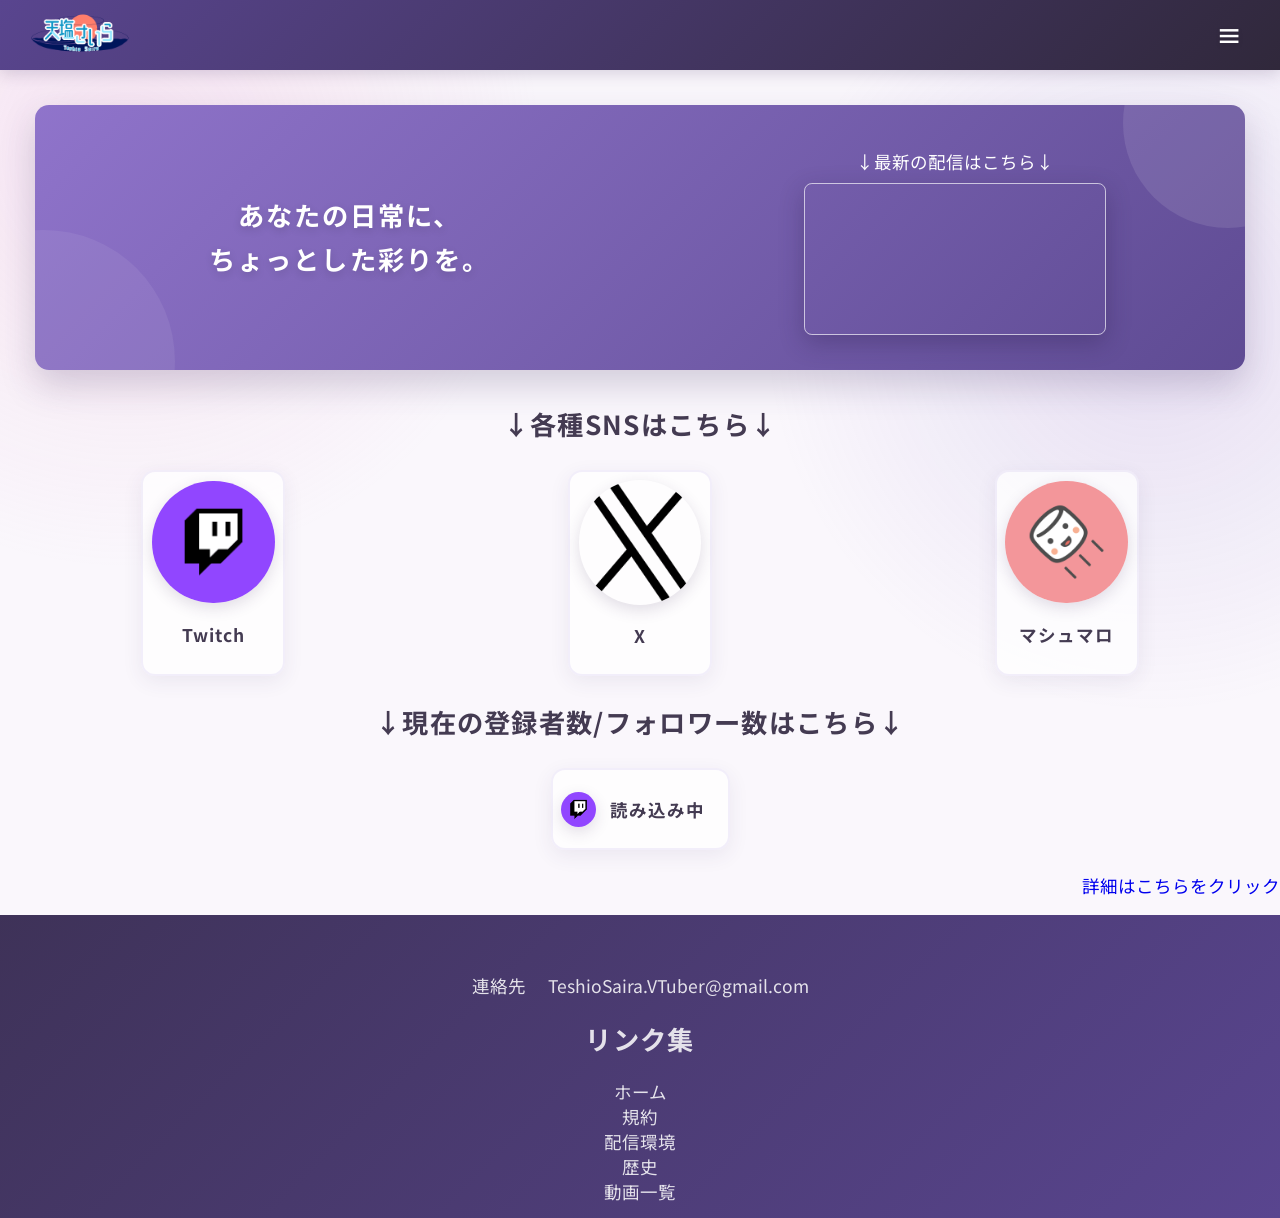
<file: html/index.html>
<!DOCTYPE html>
<html lang="ja">
    <head>
        <meta charset='utf-8'>
        <title>天塩さいら - ホーム</title>
        <meta name='viewport' content='width=device-width, initial-scale=1'>
        <script src="https://ajax.googleapis.com/ajax/libs/jquery/3.6.3/jquery.min.js"></script>
        <link rel='stylesheet' type='text/css' href='../css/main.css'>
        <script src="../javascript/main.js"></script>
        <script src="../javascript/index.js"></script>
    </head>
    <body>
        <header id="header">
            <a href="../html/index.html"><img src="../images/Teshio Saira/ロゴ.png"></a>
            <a href="#footer"><h2>≡</h2></a>
        </header>
        <div id="div_body">
            <div id="body_contents">
                <div id="index_videoContainer">
                    <h2>あなたの日常に、<br>ちょっとした彩りを。</h2>
                    <div id="index_videoContainerRight">
                        <p>↓最新の配信はこちら↓</p>
                        <iframe 
                            id="index_videoIframe"
                            src="https://player.twitch.tv/?channel=teshiosaira&parent=teshiosaira.github.io"
                            frameborder="0"
                            allowfullscreen="true"
                            scrolling="no"
                        ></iframe>
                    </div>
                </div>
                <h2>↓各種SNSはこちら↓</h2>
                <div id="index_linkContainer">
                    <a class="index_link" target="_blank" href="https://www.twitch.tv/teshiosaira">
                        <img src="../images/Logo/Twitch.png">
                        <p>Twitch</p>
                    </a>
                    <a class="index_link" target="_blank" href="https://x.com/TeshioSaira">
                        <img src="../images/Logo/X.png">
                        <p>X</p>
                    </a>
                    <a class="index_link" target="_blank" href="https://marshmallow-qa.com/k041ew722thw37j?t=KCGBCI&utm_medium=url_text&utm_source=promotion">
                        <img src="../images/Logo/マシュマロ.png">
                        <p>マシュマロ</p>
                    </a>
                </div>
                <p></p>
                <h2>↓現在の登録者数/フォロワー数はこちら↓</h2>
                <div id="index_subscriber">
                    <div>
                        <img src="../images/Logo/Twitch.png">
                        <p id="index_subscriber_twitch">読み込み中</p>
                    </div>
                </div>
                <p style="text-align: end; width: 100vw;"><a href="../html/history.html">詳細はこちらをクリック</a></p>
            </div>
            <footer id="footer"></footer>
        </div>
    </body>
</html>
</file>
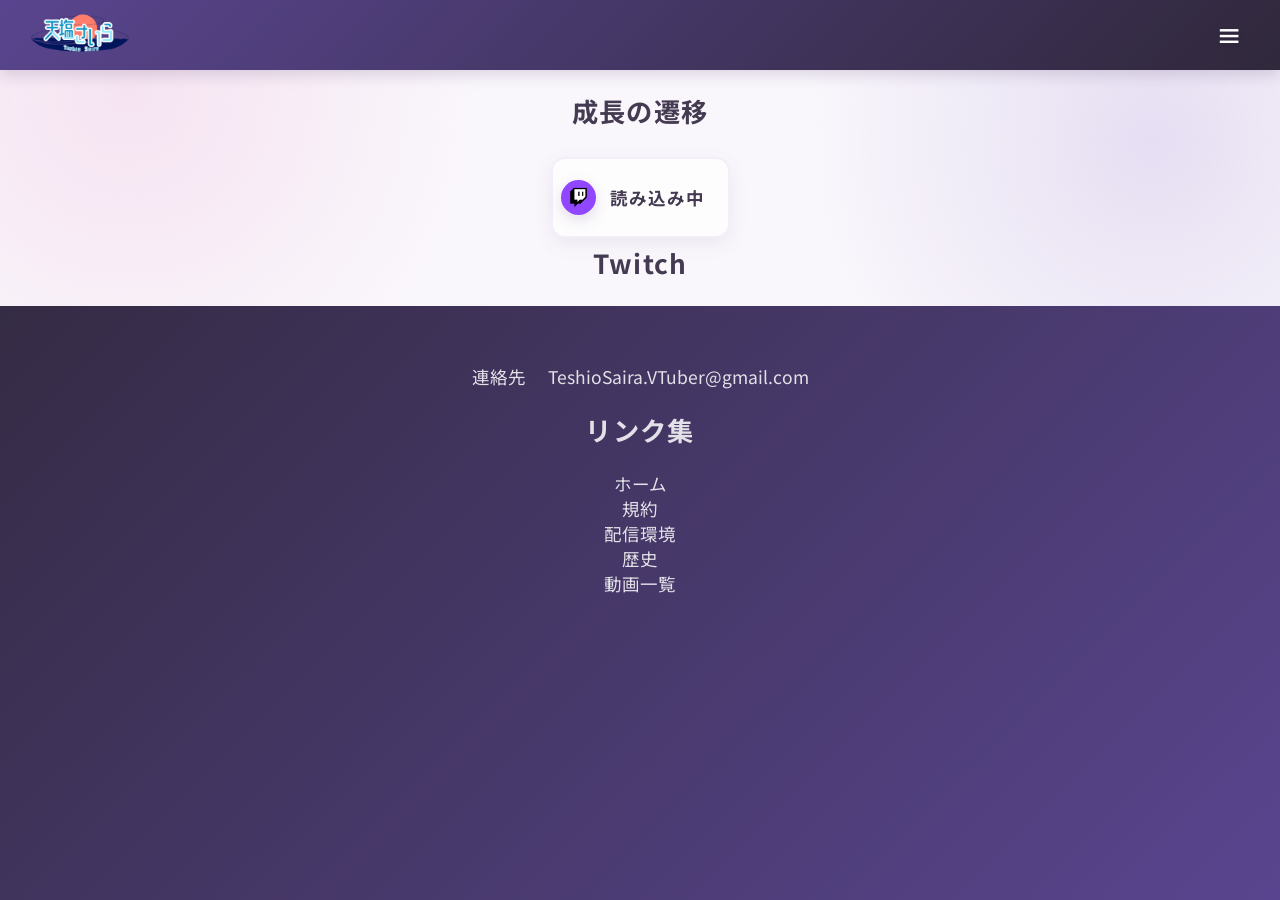
<file: html/history.html>
<!DOCTYPE html>
<html lang="ja">
    <head>
        <meta charset='utf-8'>
        <title>天塩さいら - 歴史</title>
        <meta name='viewport' content='width=device-width, initial-scale=1'>
        <script src="https://ajax.googleapis.com/ajax/libs/jquery/3.6.3/jquery.min.js"></script>
        <link rel='stylesheet' type='text/css' href='../css/main.css'>
        <script src="../javascript/main.js"></script>
        <script src="../javascript/history.js"></script>
    </head>
    <body>
        <header id="header">
            <a href="../html/index.html"><img src="../images/Teshio Saira/ロゴ.png"></a>
            <a href="#footer"><h2>≡</h2></a>
        </header>
        <div id="div_body">
            <div id="body_contents">
                <h2>成長の遷移</h2>
                <div id="index_subscriber">
                    <div>
                        <img src="../images/SNS/Twitch.png">
                        <p id="index_subscriber_twitch">読み込み中</p>
                    </div>
                </div>
                <div id="history_container">
                    <div>
                        <h2>Twitch</h2>
                        <iframe width="40vw" height= "24.7333vw" seamless frameborder="0" scrolling="no" src="https://docs.google.com/spreadsheets/d/e/2PACX-1vSAWqUgX2Y7oEd9HNFEUUeT8UnRPlaH9XvCCucHQbhtaxZ7YLrVNvMIlMnuAn0avHk4JOnVke0tLeY3/pubchart?oid=891898964&amp;format=interactive"></iframe>
                    </div>
                </div>
            </div>
            <footer id="footer"></footer>
        </div>
    </body>
</html>
</file>
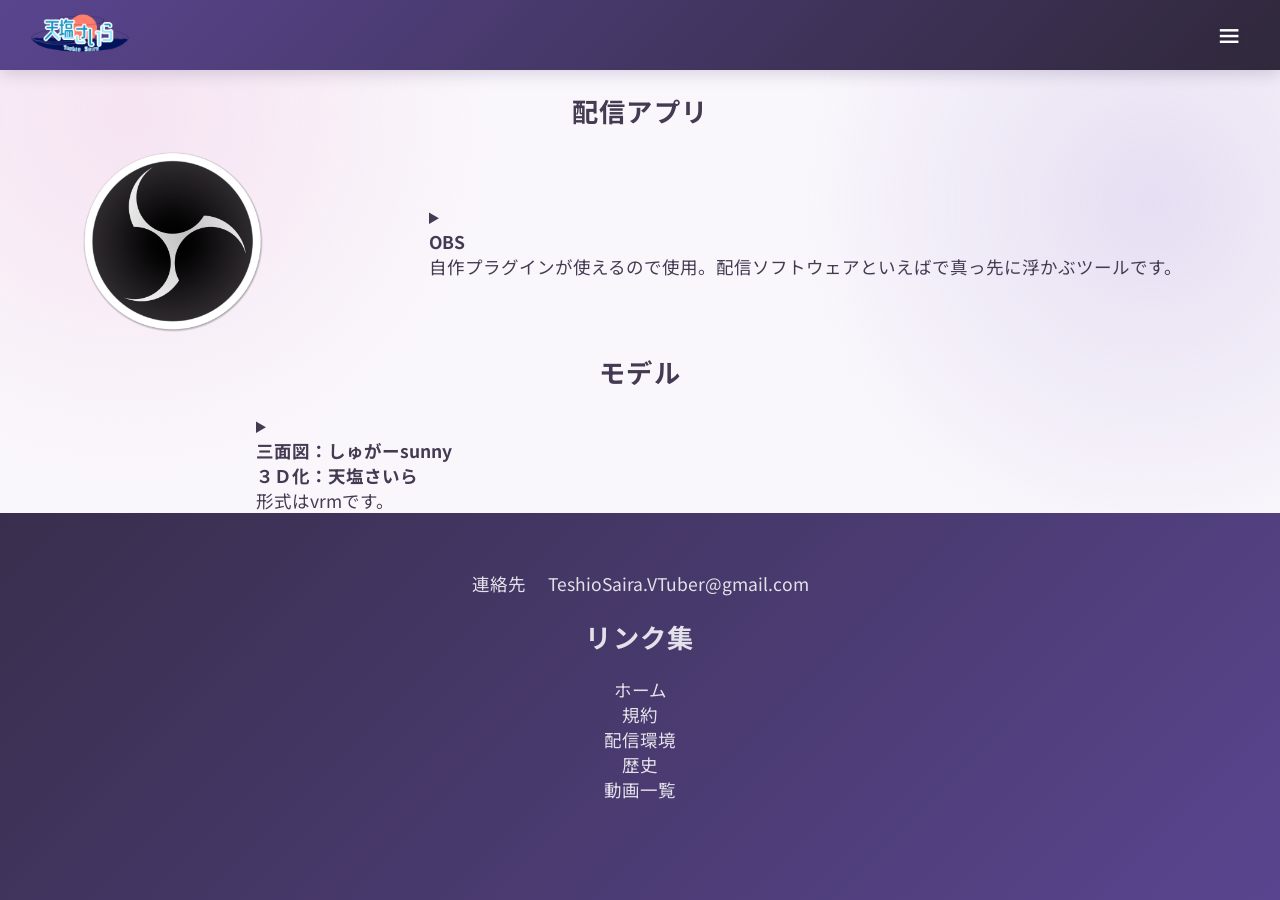
<file: html/setup.html>
<!DOCTYPE html>
<html lang="ja">
    <head>
        <meta charset='utf-8'>
        <title>天塩さいら - 配信環境</title>
        <meta name='viewport' content='width=device-width, initial-scale=1'>
        <script src="https://ajax.googleapis.com/ajax/libs/jquery/3.6.3/jquery.min.js"></script>
        <link rel='stylesheet' type='text/css' href='../css/main.css'>
        <script src="../javascript/main.js"></script>
    </head>
    <body>
        <header id="header">
            <a href="../html/index.html"><img src="../images/Teshio Saira/ロゴ.png"></a>
            <a href="#footer"><h2>≡</h2></a>
        </header>
        <div id="div_body">
            <div id="body_contents">
                <div id="setup_mainContent">
                    <h2>配信アプリ</h2>
                    <div>
                        <img src="../images/Logo/OBS.png">
                        <details>
                            <summary>
                                <h4>OBS</h4>
                                <p>自作プラグインが使えるので使用。配信ソフトウェアといえばで真っ先に浮かぶツールです。</p>
                            </summary>
                            <h4>使用プラグイン</h4>
                        </details>
                    </div>
                    <h2>モデル</h2>
                    <div>
                        <details>
                            <summary>
                                <h4>三面図：しゅがーsunny</h4>
                                <h4>３Ｄ化：天塩さいら</h4>
                                <p>形式はvrmです。</p>
                            </summary>
                            <p>使用ソフトウェアはBlenderです。</p>
                        </details>
                    </div>
                </div>
            </div>
            <footer id="footer"></footer>
        </div>
    </body>
</html>
</file>
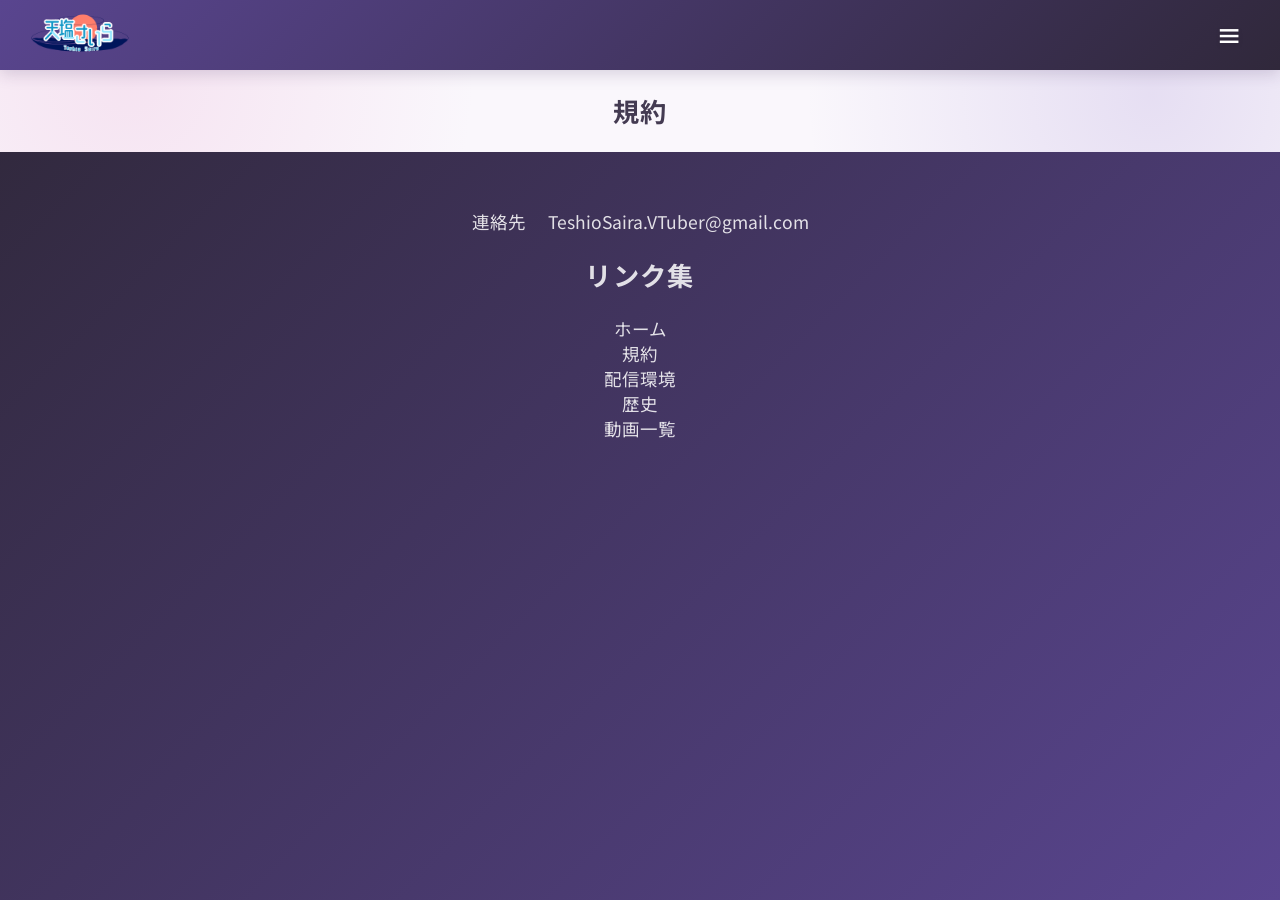
<file: html/term.html>
<!DOCTYPE html>
<html lang="ja">
    <head>
        <meta charset='utf-8'>
        <title>天塩さいら - 規約</title>
        <meta name='viewport' content='width=device-width, initial-scale=1'>
        <script src="https://ajax.googleapis.com/ajax/libs/jquery/3.6.3/jquery.min.js"></script>
        <link rel='stylesheet' type='text/css' href='../css/main.css'>
        <script src="../javascript/main.js"></script>
    </head>
    <body>
        <header id="header">
            <a href="../html/index.html"><img src="../images/Teshio Saira/ロゴ.png"></a>
            <a href="#footer"><h2>≡</h2></a>
        </header>
        <div id="div_body">
            <div id="body_contents">
                <h2>規約</h2>
            </div>
            <footer id="footer"></footer>
        </div>
    </body>
</html>
</file>
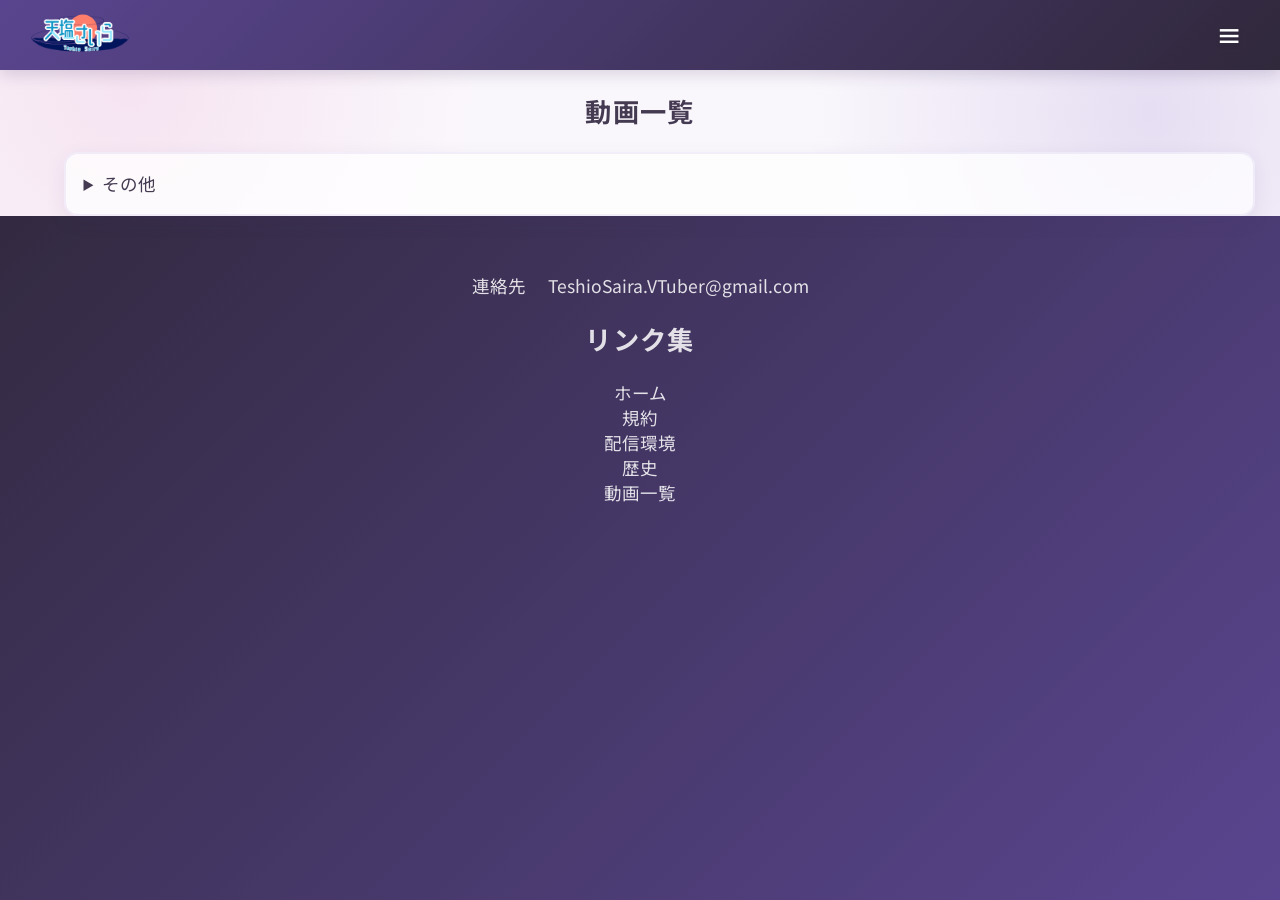
<file: html/videos.html>
<!DOCTYPE html>
<html lang="ja">
    <head>
        <meta charset='utf-8'>
        <title>天塩さいら - 動画一覧</title>
        <meta name='viewport' content='width=device-width, initial-scale=1'>
        <script src="https://ajax.googleapis.com/ajax/libs/jquery/3.6.3/jquery.min.js"></script>
        <link rel='stylesheet' type='text/css' href='../css/main.css'>
        <script src="../javascript/main.js"></script>
        <script src='../javascript/videos.js'></script>
    </head>
    <body>
        <header id="header">
            <a href="../html/index.html"><img src="../images/Teshio Saira/ロゴ.png"></a>
            <a href="#footer"><h2>≡</h2></a>
        </header>
        <div id="div_body">
            <div id="body_contents">
                <h2>動画一覧</h2>
                <div id="videos_container">
                    <details style="order: 10000;">
                        <summary>その他</summary>
                        <div id="videos_stream_type_その他"></div>
                    </details>
                </div>
            </div>
            <footer id="footer"></footer>
        </div>
    </body>
</html>
</file>
<file: css/main.css>
@import url('https://fonts.googleapis.com/css2?family=Noto+Sans+JP:wght@100..900&display=swap');

:root{
    --width: max(calc(((30vh / 9 * 16) + 40000vw + ((30vh / 9 * 16 - 100vw + (var(--font-size) * 26)) / abs(calc(30vh / 9 * 16 - 100vw + (var(--font-size) * 26))) * 40000vw)) / 1000), min(calc(30vh / 9 * 16), calc(100vw - calc(var(--font-size) * 6))));
    --height: calc(var(--width) / 16 * 9);
    --font-size: calc(min(max(calc(350vh / 9), 23vw), 90vw) / 20);
    --border: calc(var(--font-size) / 10);
    --color-main: #8b6fc9;
    --color-main-dark: #59458f;
    --color-accent: #e9a8d1;
    --color-accent-light: #f8e8f3;
    --color-bg: #faf7fc;
    --color-white: #ffffff;
    --color-text: #443b52;
    --color-text-light: #766c82;
    --color-header: #30283b;
    --color-footer: #30283b;
    --thumbnail-width: max(calc(((20vh / 9 * 16) + 20000vw + ((20vh / 9 * 16 - 40vw) / abs(calc(20vh / 9 * 16 - 40vw)) * 20000vw)) / 1000), min(calc(20vh / 9 * 16), 40vw));
    --thumbnail-height: calc(var(--thumbnail-width) / 16 * 9);


    interpolate-size: allow-keywords;
}

a{
    text-decoration: none;
}

body{
    background-color: var(--color-bg);
    color: var(--color-text);
    font-family: "Noto Sans JP", sans-serif;
    font-size: var(--font-size);
    font-style: normal;
    overflow: hidden;
    overflow-y: auto;
}

details::details-content {
  height: 0;
  overflow: clip;
  opacity: 0;
  transition: height 0.4s ease, opacity 0.4s ease,
    content-visibility 0.4s ease allow-discrete;
}

details[open]::details-content {
  height: auto;
  height: calc-size(auto, size);
  opacity: 1;
}

#header{
    align-items: center;
    background: linear-gradient(
        135deg,
        var(--color-main-dark),
        var(--color-header)
    );
    box-shadow: 0 4px 15px rgba(60, 40, 90, 0.18);
    color: var(--color-white);
    display: flex;
    flex-direction: row;
    flex-wrap: nowrap;
    height: calc(var(--font-size) * 4);
    justify-content: space-between;
    left: 0;
    margin: 0;
    padding: 0;
    position: fixed;
    top: 0;
    width: 100vw;
    z-index: 1000;
}

#header a, #header h2{
    color: var(--color-white);
    font-weight: bold;
    letter-spacing: 0.12em;
    margin: 0 var(--font-size);
    padding: 0;
    text-decoration: none;
    text-shadow: 0 2px 5px rgba(0, 0, 0, 0.15);
    width: fit-content;
}

#header img{
    height: calc(var(--font-size) * 4);
}

#div_body{
    align-items: center;
    background:
        linear-gradient(
            135deg,
            var(--color-footer),
            var(--color-main-dark)
        );
    display: flex;
    flex-direction: column;
    flex-wrap: nowrap;
    justify-content: flex-start;
    left: 0;
    margin: 0;
    min-height: calc(100vh - (var(--font-size) * 4));
    padding: 0;
    position: absolute;
    top: calc(var(--font-size) * 4);
    width: 100vw;
}

#div_body h2{
    color: var(--color-text);
    font-weight: bold;
    letter-spacing: 0.05em;
    text-align: center;
    width: 100%;
}

#body_contents{
    background:
        radial-gradient(
            circle at 10% 10%,
            rgba(233, 168, 209, 0.25),
            transparent 30%
        ),
        radial-gradient(
            circle at 90% 30%,
            rgba(139, 111, 201, 0.18),
            transparent 30%
        ),
        var(--color-bg);
    margin: 0;
    width: 100vw;
}

#footer{
    color: var(--color-white);
    margin-top: calc(var(--font-size) * 1.5);
    padding: calc(var(--font-size) * 0.8) 0;
    width: 100vw;
}

#footer p{
    color: rgba(255, 255, 255, 0.85);
    font-size: var(--font-size);
    text-align: center;
    width: 100vw;
}

#footer h2{
    color: rgba(255, 255, 255, 0.85);
    text-align: center;
    width: 100vw;
}

#footer div{
    display: flex;
}

.footerContainer{
    color: rgba(255, 255, 255, 0.85);
    align-items: center;
    display: flex;
    flex-direction: column;
    flex-wrap: nowrap;
    justify-content: space-around;
    width: 100vw;
}

.footerContainer a{
    color: rgba(255, 255, 255, 0.85);
    margin: 0 calc(var(--font-size) * 2);
    padding: 0;
    text-decoration: none;
    width: fit-content;
}

.footerContainer a p{
    color: rgba(255, 255, 255, 0.85);
    font-size: var(--font-size);
    margin: 0;
    padding: 0;
    text-align: center;
    width: fit-content;
}




/* index.html */

#index_videoContainer{
    align-items: center;
    background:
        linear-gradient(
            135deg,
            rgba(139, 111, 201, 0.96),
            rgba(89, 69, 143, 0.96)
        );
    border-radius: calc(var(--font-size) * 0.8);
    box-shadow: 0 15px 35px rgba(70, 50, 100, 0.22);
    color: var(--color-white);
    display: flex;
    flex-direction: row;
    flex-wrap: wrap;
    justify-content: space-around;
    margin: calc(var(--font-size) * 2);
    overflow: hidden;
    padding: calc(var(--font-size) * 2) 0;
    position: relative;
    width: calc(100vw - calc(var(--font-size) * 4));
}

#index_videoContainer::before{
    background: rgba(255, 255, 255, 0.10);
    border-radius: 50%;
    content: "";
    height: calc(var(--font-size) * 12);
    position: absolute;
    right: calc(var(--font-size) * -5);
    top: calc(var(--font-size) * -5);
    width: calc(var(--font-size) * 12);
}

#index_videoContainer::after{
    background: rgba(255, 255, 255, 0.07);
    border-radius: 50%;
    bottom: calc(var(--font-size) * -7);
    content: "";
    height: calc(var(--font-size) * 15);
    left: calc(var(--font-size) * -7);
    position: absolute;
    width: calc(var(--font-size) * 15);
}

#index_videoContainer h2{
    color: var(--color-white);
    letter-spacing: 0.08em;
    line-height: 1.7;
    margin: 0;
    padding: 0;
    position: relative;
    text-shadow: 0 3px 8px rgba(0, 0, 0, 0.15);
    width: calc(var(--font-size) * 22);
    z-index: 1;
}

#index_videoContainerRight{
    align-items: center;
    color: var(--color-white);
    display: flex;
    flex-direction: column;
    flex-wrap: nowrap;
    justify-content: space-between;
    margin: 0 var(--font-size);
    padding: 0;
    width: calc(var(--width) - var(--font-size) * 2);
}

#index_videoContainerRight p{
    margin: calc(var(--font-size) * 0.5) 0;
}

#index_videoIframe{
    border: calc(var(--font-size) * 0.08) solid rgba(255, 255, 255, 0.65);
    border-radius: calc(var(--font-size) * 0.45);
    box-shadow: 0 8px 25px rgba(40, 25, 70, 0.30);
    height: calc(var(--width) / 16 * 9);
    margin: 0;
    padding: 0;
    width: var(--width);
}

#index_linkContainer{
    display: flex;
    flex-direction: row;
    flex-wrap: wrap;
    justify-content: space-around;
    margin: 0;
    padding: 0;
    width: 100vw;
}

.index_link{
    align-items: center;
    background: rgba(255, 255, 255, 0.75);
    border: 2px solid rgba(139, 111, 201, 0.10);
    border-radius: calc(var(--font-size) * 0.8);
    box-shadow: 0 6px 20px rgba(70, 50, 100, 0.08);
    display: flex;
    flex-direction: column;
    flex-wrap: nowrap;
    justify-content: space-around;
    margin: calc(var(--font-size) * 0.3);
    padding: calc(var(--font-size) * 0.5);
    transition:
        transform 0.2s ease,
        box-shadow 0.2s ease,
        background-color 0.2s ease;
}

.index_link:hover{
    background-color: var(--color-white);
    box-shadow: 0 10px 25px rgba(100, 70, 140, 0.18);
    transform: translateY(-6px);
}

.index_link img{
    border-radius: 50%;
    box-shadow: 0 5px 15px rgba(60, 40, 90, 0.15);
    transition: transform 0.2s ease;
    width: calc(var(--font-size) * 7);
}

.index_link:hover img{
    transform: scale(1.06);
}

.index_link p{
    color: var(--color-text);
    font-weight: bold;
    letter-spacing: 0.05em;
    text-align: center;
    width: calc(var(--font-size) * 7);
}

#index_subscriber{
    display: flex;
    flex-direction: row;
    flex-wrap: wrap;
    justify-content: space-around;
    margin: 0;
    padding: 0;
    width: 100vw;
}

#index_subscriber > div{
    align-items: center;
    background: rgba(255, 255, 255, 0.75);
    border: 2px solid rgba(139, 111, 201, 0.10);
    border-radius: calc(var(--font-size) * 0.8);
    box-shadow: 0 6px 20px rgba(70, 50, 100, 0.08);
    display: flex;
    flex-direction: row;
    flex-wrap: nowrap;
    justify-content: space-around;
    margin: calc(var(--font-size) * 0.3);
    padding: calc(var(--font-size) * 0.5);
    transition:
        transform 0.2s ease,
        box-shadow 0.2s ease,
        background-color 0.2s ease;
}

#index_subscriber > div > img{
    border-radius: 50%;
    box-shadow: 0 5px 15px rgba(60, 40, 90, 0.15);
    transition: transform 0.2s ease;
    width: calc(var(--font-size) * 2);
}

#index_subscriber > div > p{
    color: var(--color-text);
    font-weight: bold;
    letter-spacing: 0.05em;
    text-align: center;
    width: calc(var(--font-size) * 7);
}




#videos_container{
    align-items: center;
    display: flex;
    flex-direction: column;
    flex-wrap: nowrap;
    justify-content: center;
    margin: 0;
    padding: 0;
    width: 100vw;
}
#videos_container > details{
    align-content: flex-start;
    align-items: center;
    color: var(--color-text);
    display: flex;
    flex-direction: column;
    flex-wrap: nowrap;
    justify-content: space-around;
    margin: 0;
    padding: 0;
    width: 90vw;
}
#videos_container > details > summary{
    background: rgba(255, 255, 255, 0.75);
    border: 2px solid rgba(139, 111, 201, 0.10);
    border-radius: calc(var(--font-size) * 0.8);
    box-shadow: 0 6px 20px rgba(70, 50, 100, 0.08);
    cursor: pointer;
    font-size: var(--font-size);
    margin: 0;
    padding: var(--font-size);
    width: 90vw;
}
#videos_container > details > div{
    align-content: stretch;
    align-items: stretch;
    color: var(--color-text);
    display: flex;
    flex-direction: row;
    flex-wrap: wrap;
    justify-content: space-around;
    margin: 0;
    padding: 0;
    width: 90vw;
}
#videos_container > details > div > a{
    align-items: center;
    background: rgba(255, 255, 255, 0.75);
    border: 2px solid rgba(139, 111, 201, 0.10);
    border-radius: calc(var(--font-size) * 0.8);
    box-shadow: 0 6px 20px rgba(70, 50, 100, 0.08);
    color: var(--color-text);
    display: flex;
    flex-direction: column;
    flex-wrap: nowrap;
    justify-content: space-between;
    margin: calc(var(--thumbnail-width) * 0.05) 0;
    padding: 0;
    transition:
        transform 0.2s ease,
        box-shadow 0.2s ease,
        background-color 0.2s ease;
    width: var(--thumbnail-width);
}

#videos_container > details > div > a:hover{
    background-color: var(--color-white);
    box-shadow: 0 10px 25px rgba(100, 70, 140, 0.18);
    transform: translateY(-6px);
}
#videos_container > details > div > a > img{
    border: calc(var(--font-size) * 0.08) solid rgba(255, 255, 255, 0.65);
    border-radius: calc(var(--font-size) * 0.45);
    box-shadow: 0 8px 25px rgba(40, 25, 70, 0.30);
    height: var(--thumbnail-height);
    margin: 0;
    padding: 0;
    width: var(--thumbnail-width);
}
#videos_container > details > div > a > div{
    align-items: center;
    display: flex;
    flex-direction: column;
    flex-wrap: nowrap;
    justify-content: space-between;
    margin: 0;
    padding: 0;
    width: var(--thumbnail-width);
}
#videos_container > details > div > a > div > p{
    font-size: var(--font-size);
    margin: calc(var(--font-size) / 2) 0;
    padding: 0;
    width: calc(var(--thumbnail-width) * 0.9);
}


#history_container{
    display: flex;
    flex-direction: row;
    flex-wrap: wrap;
    justify-content: space-around;
    margin: 0;
    padding: 0;
    width: 100vw;
}
#history_container > div{
    display: flex;
    flex-direction: column;
    flex-wrap: nowrap;
    justify-content: space-around;
    margin: 0;
    padding: 0;
    width: 40vw;
}
#history_container > div > img{
    border: calc(var(--font-size) * 0.08) solid rgba(255, 255, 255, 0.65);
    border-radius: calc(var(--font-size) * 0.45);
    box-shadow: 0 8px 25px rgba(40, 25, 70, 0.30);
    height: 24.7333vw;
    margin: 0;
    padding: 0;
    width: 40vw;
}
#history_container > div > h2{
    color: var(--color-text);
    margin: 0;
    padding: 0;
    width: 40vw;
}


#setup_mainContent{
    margin: 0;
    padding: 0;
    width: 100vw;
}
#setup_mainContent > div{
    align-items: center;
    display: flex;
    flex-direction: row;
    flex-wrap: nowrap;
    justify-content: space-around;
    margin: 0;
    padding: 0;
    width: 100vw;
}
#setup_mainContent > div > img{
    max-height: 20vh;
    min-height: 15vh;
    max-width: 40vw;
    margin: 0;
    padding: 0;
}
#setup_mainContent > div > details, #setup_mainContent > div > div{
    margin: 0;
    padding: 0;
    width: 60vw;
}
#setup_mainContent > div > div{

    align-items: center;
    display: flex;
    flex-direction: column;
    flex-wrap: nowrap;
    justify-content: space-around;
}
#setup_mainContent > div > details *, #setup_mainContent > div > div *{
    margin: 0;
    padding: 0;
    width: 60vw;
}
</file>
